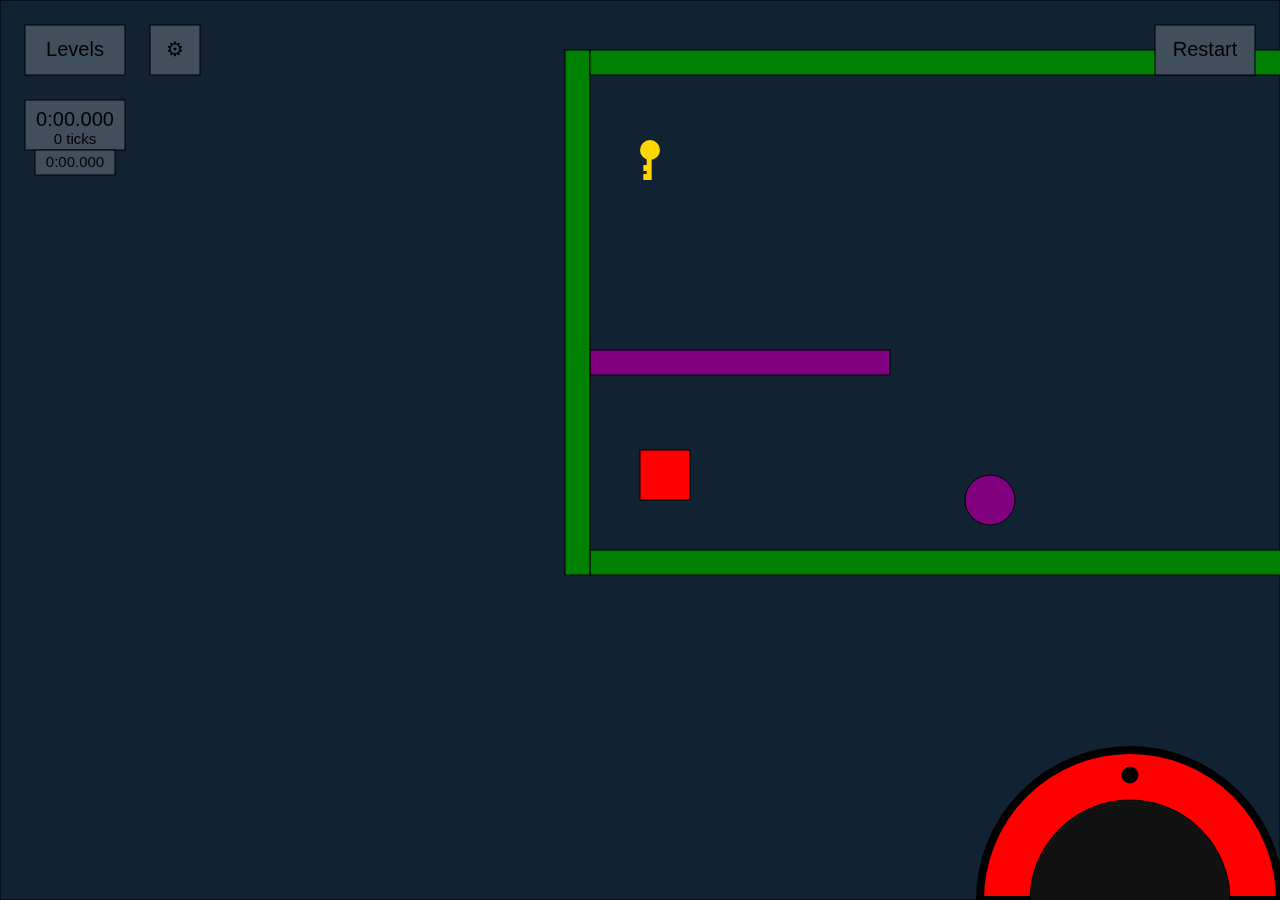
<file: index.html>
<!DOCTYPE html>
<html>
  <head>
    <title>Color Cube</title>
  </head>
  <body>
    <script type="module" src="script.js"></script>
    <link rel="stylesheet" href="styles.css" type="text/css">
    <canvas id="canvas" width="400" height="400"></canvas>
    <div id="overlay"></div>
  </body>
</html>
</file>
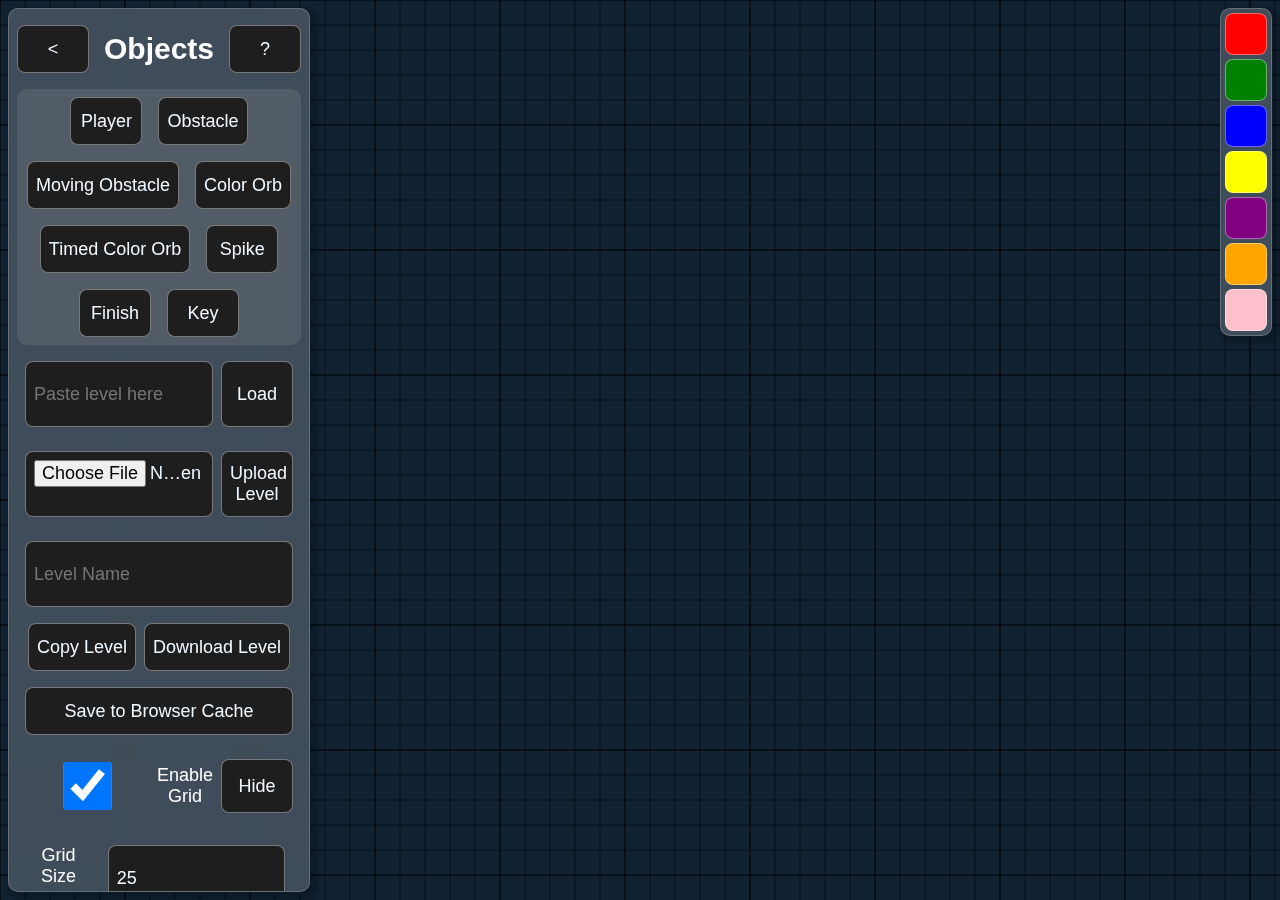
<file: levelEditor.html>
<!DOCTYPE html>
<html>

<head>
    <title>Color Cube</title>
</head>

<body>
    <script type="module" src="/LevelEditor/levelEditor.mjs"></script>
    <link rel="stylesheet" href="levelEditor.css" type="text/css">
    <canvas id="canvas" width="400" height="400"></canvas>
    <div id="overlay"></div>
</body>

</html>
</file>
<file: styles.css>
body {
    font: 2vmin 'Roboto', sans-serif;
    background-color: #123;
    margin: 0;
    padding: 0;
    overflow: hidden;
}


#overlay {
    display: flex;
    flex-direction: column;
    height: 100vh;
    width: 100vw;
    position: relative;
    align-items: center;
    justify-content: center;
}


#canvas, .dialog {
    position: absolute;
}


.local-levels {
    text-align: center;
    color: aliceblue;
    min-width: 30vmax;
    min-height: 30vmax;
    transition: all 0.1s ease-in-out;
}


.local-level-container {
    display: flex;
    flex-direction: column;
    justify-content: space-around;
    margin: 16px;
}


.local-level-row {
    display: flex;
    flex-direction: row;
    justify-content: space-around;
    width: 100%;
    min-height: 36px;
}


.local-level {
    padding: 16px;
    border-radius: 8px;
    border: rgba(255, 255, 255, 0.4) 1px solid;
    cursor: pointer;
    transition: scale 0.1s ease-in-out;
}


.delete-button {
    padding: 4px;
    min-height: 0px;
    min-width: 0px;
    position: absolute;
    right: -8px;
    top: -8px;
    background-color: rgb(180, 42, 42) !important;
}


.local-level:hover {
    scale: 1.1;
}


h1 {
    margin: 0;
    padding: 0;
}


.header {
    display: flex;
    flex-direction: row;
    justify-content: center;
    align-items: center;
    padding: 8px;
    margin-top: 8px;
}


.header h1 {
    margin: auto;
}


.times-container {
    overflow-y: auto;
    max-height: 60%;
    margin-left: 16px;
    margin-right: 16px;
}


.times-container::-webkit-scrollbar {
    background-color: transparent;
}


.times-container::-webkit-scrollbar-thumb {
    background-color: #123;
    border-radius: 8px;
}


.times-container::-webkit-scrollbar-thumb:hover {
    background-color: #1e1e1e;
}


.times-container::-webkit-scrollbar-thumb:active {
    background-color: #2e2e2e;
}


.times-container::-webkit-scrollbar-track {
    background-color: transparent;
}


.level-times-table {
    width: 100%;
}


.controls-table, .level-times-table {
    margin: auto;
    height: 80%;
    padding: 16px;
}


.controls-table td {
    padding: 8px;
    background-color: #123;
    border: 1px solid rgba(255, 255, 255, 0.4);
    border-radius: 8px;
}


.level-selection, .level-done-dialog, .settings-dialog {
    text-align: center;
    color: aliceblue;
    width: 30vmax;
    height: 30vmax;
    max-height: 60vh;
    max-width: 60vw;
    transition: all 0.1s ease-in-out;
}


.controls-dialog {
    text-align: center;
    color: aliceblue;
    width: 30vmax;
    height: 40vmax;
    max-height: 70vh;
    max-width: 60vw;
    transition: all 0.1s ease-in-out;
}


.close-button {
    cursor: pointer;
    height: 100%;
}


.level-container {
    display: flex;
    flex-direction: column;
    justify-content: space-around;
    margin: 16px;
    height: 50%;
}


.level-row {
    display: flex;
    flex-direction: row;
    justify-content: space-around;
    width: 100%;
    min-height: 36px;
}


.level {
    padding: 6%;
    border-radius: 8px;
    border: rgba(255, 255, 255, 0.4) 1px solid;
    cursor: pointer;
    transition: scale 0.1s ease-in-out;
}


.level:hover {
    scale: 1.1;
}


.level-time {
    margin: 16px;
    padding: 6%;
    border-radius: 8px;
    border: rgba(255, 255, 255, 0.4) 1px solid;
}


.button-container {
    position: absolute;
    bottom: 16px;
    display: flex;
    flex-direction: row;
    justify-content: space-around;
    width: 100%;
}


.glassy {
    background: rgba(255, 255, 255, 0.2);
    border-radius: 10px;
    backdrop-filter: blur(10px);
    border: 1px solid rgba(255, 255, 255, 0.2);
    box-shadow: 4px 4px 4px 4px rgba(0, 0, 0, 0.2);
    -webkit-backdrop-filter: blur(10px);
}


button {
    background-color: #1e1e1e;
    border: rgba(255, 255, 255, 0.4) 1px solid;
    cursor: pointer;
    color: aliceblue;
    font-family: 'Roboto', sans-serif;
    font-weight: 500;
    font-size: calc(min(2vh, 24px));
    padding: 8px;
    min-height: 48px;
    min-width: 72px;
    border-radius: 8px;
    transition: background-color 0.2s;
}


button:hover:enabled {
    background-color: #2e2e2e;
}


button:disabled {
    opacity: 0.5;
    cursor: default;
}


input {
    background-color: #1e1e1e;
    border: rgba(255, 255, 255, 0.4) 1px solid;
    color: aliceblue;
    font-family: 'Roboto', sans-serif;
    font-weight: 500;
    font-size: calc(min(2vh, 24px));
    padding: 8px;
    min-height: 48px;
    min-width: 72px;
    border-radius: 8px;
}


input[type="file"] {
    max-width: 45%;
}


.vertical {
    margin: 8px;
    display: flex;
    flex-direction: column;
    gap: 8px;
}


.horizontal {
    margin-left: auto;
    margin-right: auto;
    margin-top: 8px;
    margin-bottom: 8px;
    display: flex;
    flex-direction: row;
    gap: 8px;
}


.center {
    margin: auto;
}


.toast {
    position: absolute;
    bottom: 0;
    left: 0;
    right: 0;
    margin: 8px;
    padding: 8px;
    color: #fff;
    text-align: center;
    background-color: rgba(60, 214, 55, 0.5) !important
}


.toast.error {
    background-color: rgba(214, 55, 55, 0.5) !important
}


@media screen and (max-width: 1000px) and (orientation: landscape) {
    .level-selection, .controls-dialog, .settings-dialog, .level-done-dialog {
        font-size: 4vmin;
        width: 80vmax;
        height: 80vmax;
        max-height: 70vh;
        max-width: 400px;
        top: 10vh;
    }


    .controls-dialog {
        font-size: 4vmin;
        width: 80vmax;
        height: 80vmax;
        max-height: 80vh;
        max-width: 400px;
        top: 10vh;
    }


    .level-container {
        height: 50%;
    }


    .level {
        padding: 4%;
    }
}


@media screen and (max-width: 1000px) and (orientation: portrait) {
    .level-selection, .controls-dialog, .settings-dialog, .level-done-dialog {
        font-size: 4vmin;
        width: 70vw;
        height: 50vh;
        max-height: 600px;
        max-width: 70vw;
        top: 10vh;
    }


    .controls-dialog {
        font-size: 4vmin;
        width: 70vw;
        height: 70vh;
        max-height: 800px;
        max-width: 70vw;
        top: 10vh;
    }


    .level-container {
        height: 60%;
    }


    .level {
        padding: 4%;
    }
}
</file>
<file: levelEditor.css>
body {
    font: 2vmin 'Roboto', sans-serif;
    background-color: #123;
    margin: 0;
    padding: 0;
    overflow: hidden;
}


#overlay {
    display: flex;
    flex-direction: column;
    height: 100vh;
    width: 100vw;
    position: relative;
    align-items: center;
    justify-content: center;
}


#canvas, .dialog {
    position: absolute;
}


button {
    background-color: #1e1e1e;
    border: rgba(255, 255, 255, 0.4) 1px solid;
    cursor: pointer;
    color: aliceblue;
    font-family: 'Roboto', sans-serif;
    font-weight: 500;
    font-size: calc(min(2vh, 24px));
    padding: 8px;
    min-height: 48px;
    min-width: 72px;
    border-radius: 8px;
    transition: background-color 0.2s;
}


.delete-button {
    padding: 4px;
    min-height: 0px;
    min-width: 0px;
    position: absolute;
    right: -8px;
    top: -8px;
    background-color: rgb(180, 42, 42) !important;
}


button:hover:enabled {
    background-color: #2e2e2e;
}


button:disabled {
    opacity: 0.5;
    cursor: default;
}


input {
    background-color: #1e1e1e;
    border: rgba(255, 255, 255, 0.4) 1px solid;
    color: aliceblue;
    font-family: 'Roboto', sans-serif;
    font-weight: 500;
    font-size: calc(min(2vh, 24px));
    padding: 8px;
    min-height: 48px;
    min-width: 72px;
    border-radius: 8px;
}


input[type="range"] {
    -webkit-appearance: none;
    border: none;
    min-height: 8px;
    height: 8px;
    width: 100%;
    border-radius: 8px;
    background: #1e1e1e;
    outline: none;
    padding: 0;
    margin: 0;
}

input[type="range"]::-webkit-slider-thumb {
    -webkit-appearance: none;
    width: 24px;
    height: 24px;
    border-radius: 50%;
    border: rgba(255, 255, 255, 0.4) 1px solid;
    background: rgba(255, 255, 255, 0.6);
    cursor: pointer;
}


input[type="range"]::-webkit-slider-thumb:hover {
    background: rgba(255, 255, 255, 0.8);
}


input[type="range"]::-webkit-slider-thumb:active {
    background: rgba(255, 255, 255, 1);
}


input[type="checkbox"] {
    width: 100%;
}


.margin {
    margin: 8px;
}


.object-container {
    margin: 8px;
    background: rgba(158, 158, 158, 0.2);
    border-radius: 10px;
}


.left-drawer {
    position: absolute;
    text-align: center;
    left: 0;
    top: 0;
    bottom: 0;
    width: 15vw;
    min-width: 300px;
    color: #fff;
    overflow-y: auto;
    overflow-x: hidden;
    margin: 8px;
    border-radius: 8px;
}


.left-drawer::-webkit-scrollbar {
    display: none;
}


.right-drawer {
    position: absolute;
    text-align: center;
    right: 0;
    bottom: 0;
    width: 15vw;
    min-width: 300px;
    color: #fff;
    overflow-y: auto;
    overflow-x: hidden;
    margin: 8px;
    border-radius: 8px;
}


.top-drawer {
    position: absolute;
    text-align: center;
    top: 0;
    right: 0;
    color: #fff;
    max-height: 40vh;
    overflow-y: auto;
    overflow-x: auto;
    margin: 8px;
    border-radius: 8px;
}


.top-drawer::-webkit-scrollbar {
    display: none;
}


.palette-color {
    padding: 4px;
    margin: 4px;
    width: 32px;
    height: 32px;
    border-radius: 8px;
    border: 1px solid rgba(255, 255, 255, 0.4);
}


.palette-color:hover {
    border: 1px solid rgba(255, 255, 255, 0.8);
}


.palette-color.selected {
    border: 1px solid rgba(0, 0, 0, 1);
}


.glassy {
    background: rgba(255, 255, 255, 0.2);
    border-radius: 10px;
    backdrop-filter: blur(10px);
    border: 1px solid rgba(255, 255, 255, 0.2);
    box-shadow: 4px 4px 4px 4px rgba(0, 0, 0, 0.2);
    -webkit-backdrop-filter: blur(10px);
}


.horizontal {
    margin-top: 8px;
    margin-bottom: 8px;
    display: flex;
    flex-direction: row;
    gap: 8px;
}


.vertical {
    margin: 8px;
    display: flex;
    flex-direction: column;
    gap: 8px;
}


.center {
    margin: auto;
}


.toast {
    position: absolute;
    bottom: 0;
    left: 0;
    right: 0;
    margin: 8px;
    padding: 8px;
    color: #fff;
    text-align: center;
    background-color: rgba(60, 214, 55, 0.5) !important
}


.toast.error {
    background-color: rgba(214, 55, 55, 0.5) !important
}


.local-levels, .dialog {
    text-align: center;
    color: aliceblue;
    min-width: 30vmax;
    min-height: 30vmax;
    transition: all 0.1s ease-in-out;
}


.header {
    display: flex;
    flex-direction: row;
    justify-content: center;
    align-items: center;
    padding: 8px;
    margin-top: 8px;
}


.header h1 {
    margin: auto;
    font-size: 30px;
}


.close-button {
    cursor: pointer;
    height: 100%;
}


.local-level-container {
    display: flex;
    flex-direction: column;
    justify-content: space-around;
    margin: 16px;
}


.local-level-row {
    display: flex;
    flex-direction: row;
    justify-content: space-around;
    width: 100%;
    min-height: 36px;
}


.local-level {
    padding: 16px;
    border-radius: 8px;
    border: rgba(255, 255, 255, 0.4) 1px solid;
    cursor: pointer;
    transition: scale 0.1s ease-in-out;
}


.local-level:hover {
    scale: 1.1;
}


.button-container {
    position: absolute;
    bottom: 16px;
    display: flex;
    flex-direction: row;
    justify-content: space-around;
    width: 100%;
}


.controls-table {
    margin: auto;
    padding: 16px;
}


.controls-table td {
    padding: 8px;
    background-color: #123;
    border: 1px solid rgba(255, 255, 255, 0.4);
    border-radius: 8px;
}


.attribute-container {
    border: 1px solid rgba(255, 255, 255, 0.4);
    border-radius: 8px;
    padding: 8px;
    margin: 8px;
}
</file>
